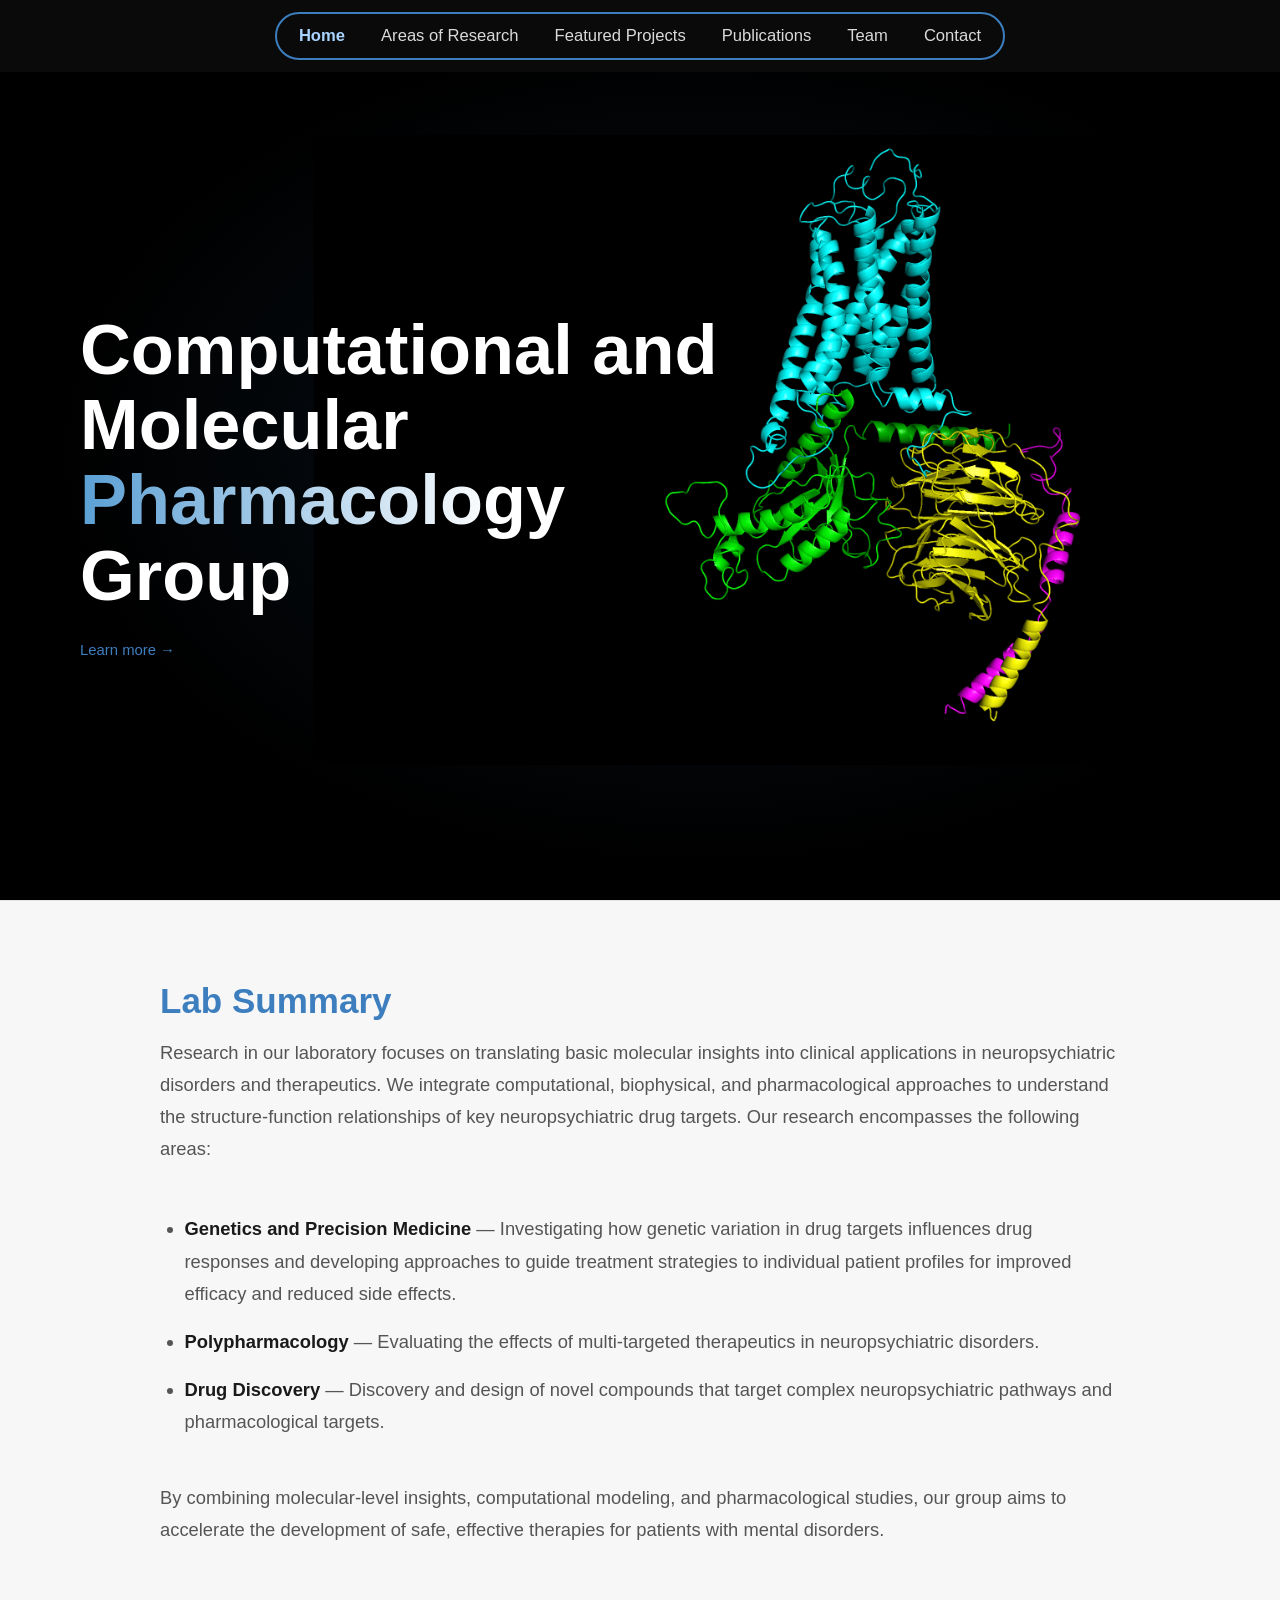
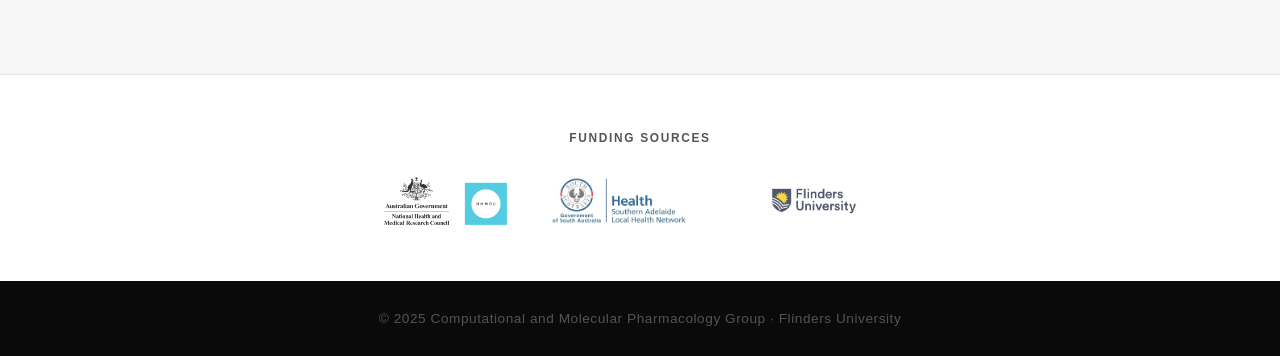
<file: index.html>
<!DOCTYPE html>
<html lang="en">
<head>
  <meta charset="UTF-8" />
  <meta name="viewport" content="width=device-width, initial-scale=1.0" />
  <title>CMPG – Computational and Molecular Pharmacology Group</title>
  <link rel="stylesheet" href="styles.css" />
</head>
<body>

  <nav>
    <ul class="nav-pill">
      <li><a href="index.html" class="active">Home</a></li>
      <li><a href="research.html">Areas of Research</a></li>
      <li><a href="featured-projects.html">Featured Projects</a></li>
      <li><a href="publications.html">Publications</a></li>
      <li><a href="team.html">Team</a></li>
      <li><a href="contact.html">Contact</a></li>
    </ul>
  </nav>

  <div class="home-hero">
    <img src="images/lab_movie_2.gif" alt="" aria-hidden="true" style="position:absolute;left:70%;top:50%;transform:translate(-50%,-50%);height:70%;width:auto;opacity:1;pointer-events:none;z-index:0;" />
    <div class="home-hero-content">
      <h1>Computational and Molecular<br><span class="grad">Pharmacology Group</span></h1>
      <a class="hero-cta" href="research.html">Learn more →</a>
    </div>
  </div>

  <div class="lab-summary">
    <div class="container">
      <h2>Lab Summary</h2>
      <p>Research in our laboratory focuses on translating basic molecular insights into clinical applications in neuropsychiatric disorders and therapeutics. We integrate computational, biophysical, and pharmacological approaches to understand the structure-function relationships of key neuropsychiatric drug targets. Our research encompasses the following areas:</p>
      <ul class="research-bullets">
        <li><strong>Genetics and Precision Medicine</strong> — Investigating how genetic variation in drug targets influences drug responses and developing approaches to guide treatment strategies to individual patient profiles for improved efficacy and reduced side effects.</li>
        <li><strong>Polypharmacology</strong> — Evaluating the effects of multi-targeted therapeutics in neuropsychiatric disorders.</li>
        <li><strong>Drug Discovery</strong> — Discovery and design of novel compounds that target complex neuropsychiatric pathways and pharmacological targets.</li>
      </ul>
      <p class="lab-closing">By combining molecular-level insights, computational modeling, and pharmacological studies, our group aims to accelerate the development of safe, effective therapies for patients with mental disorders.</p>
    </div>
  </div>

  <div style="background:#fff;border-top:1px solid var(--gray-bd);padding:56px 80px;">
    <p style="text-align:center;font-size:.68rem;font-weight:700;text-transform:uppercase;letter-spacing:.14em;color:var(--mid);margin-bottom:32px;">Funding Sources</p>
    <div style="display:flex;flex-wrap:wrap;align-items:center;justify-content:center;gap:40px;">
      <img src="images/logo-Blue.png"       alt="Funding logo" style="height:48px;object-fit:contain;opacity:.8;transition:opacity .2s;" onmouseover="this.style.opacity=1" onmouseout="this.style.opacity=.8" />
      <img src="images/SALHN-Logo-2022.png" alt="SALHN"        style="height:48px;object-fit:contain;opacity:.8;transition:opacity .2s;" onmouseover="this.style.opacity=1" onmouseout="this.style.opacity=.8" />
      <img src="images/970.jpg"             alt="Funding logo" style="height:48px;object-fit:contain;opacity:.8;transition:opacity .2s;" onmouseover="this.style.opacity=1" onmouseout="this.style.opacity=.8" />
    </div>
  </div>

  <footer>© 2025 Computational and Molecular Pharmacology Group · Flinders University</footer>

</body>
</html>
</file>
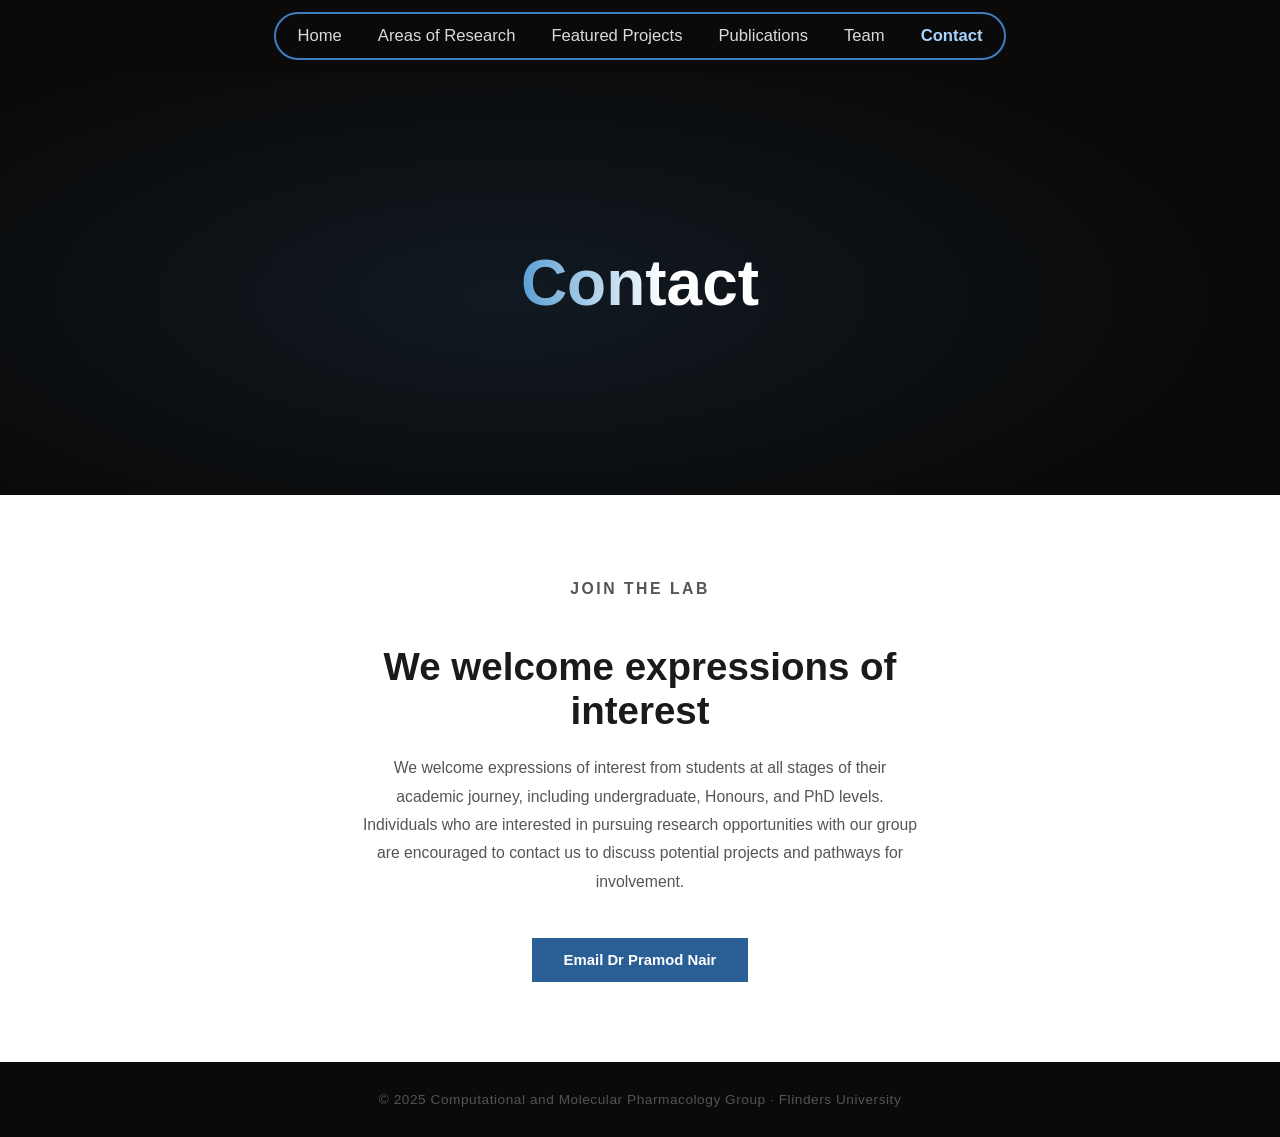
<file: contact.html>
<!DOCTYPE html>
<html lang="en">
<head>
  <meta charset="UTF-8" />
  <meta name="viewport" content="width=device-width, initial-scale=1.0" />
  <title>Contact – CMPG</title>
  <link rel="stylesheet" href="styles.css" />
</head>
<body>

  <nav>
    <ul class="nav-pill">
      <li><a href="index.html">Home</a></li>
      <li><a href="research.html">Areas of Research</a></li>
      <li><a href="featured-projects.html">Featured Projects</a></li>
      <li><a href="publications.html">Publications</a></li>
      <li><a href="team.html">Team</a></li>
      <li><a href="contact.html" class="active">Contact</a></li>
    </ul>
  </nav>

  <div class="page-hero">
    <div class="page-hero-content">
      <h1><span class="grad">Contact</span></h1>
    </div>
  </div>

  <div class="contact-wrap">
    <p class="contact-label">Join the Lab</p>
    <h2>We welcome expressions of interest</h2>
    <p>We welcome expressions of interest from students at all stages of their academic journey, including undergraduate, Honours, and PhD levels. Individuals who are interested in pursuing research opportunities with our group are encouraged to contact us to discuss potential projects and pathways for involvement.</p>
    <a class="btn" href="mailto:pramod.nair@flinders.edu.au">Email Dr Pramod Nair</a>
  </div>

  <footer>© 2025 Computational and Molecular Pharmacology Group · Flinders University</footer>

</body>
</html>
</file>
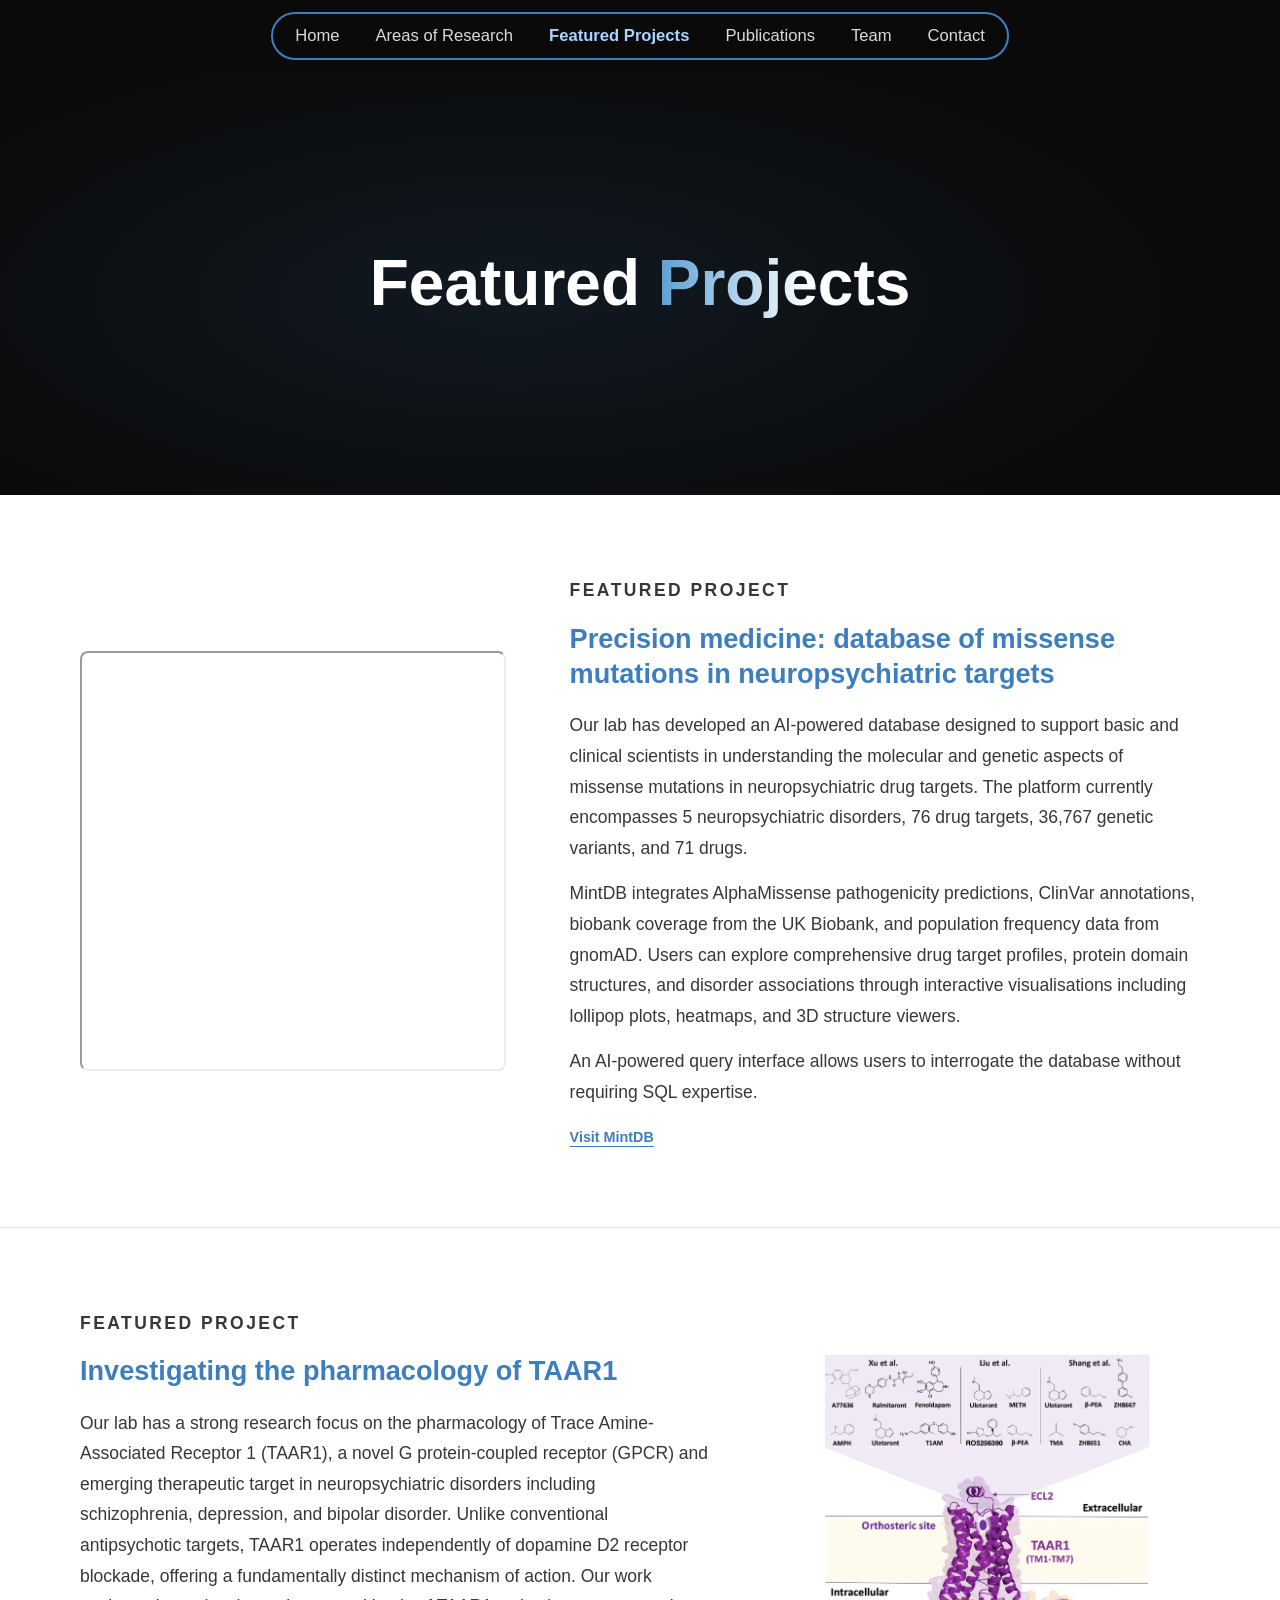
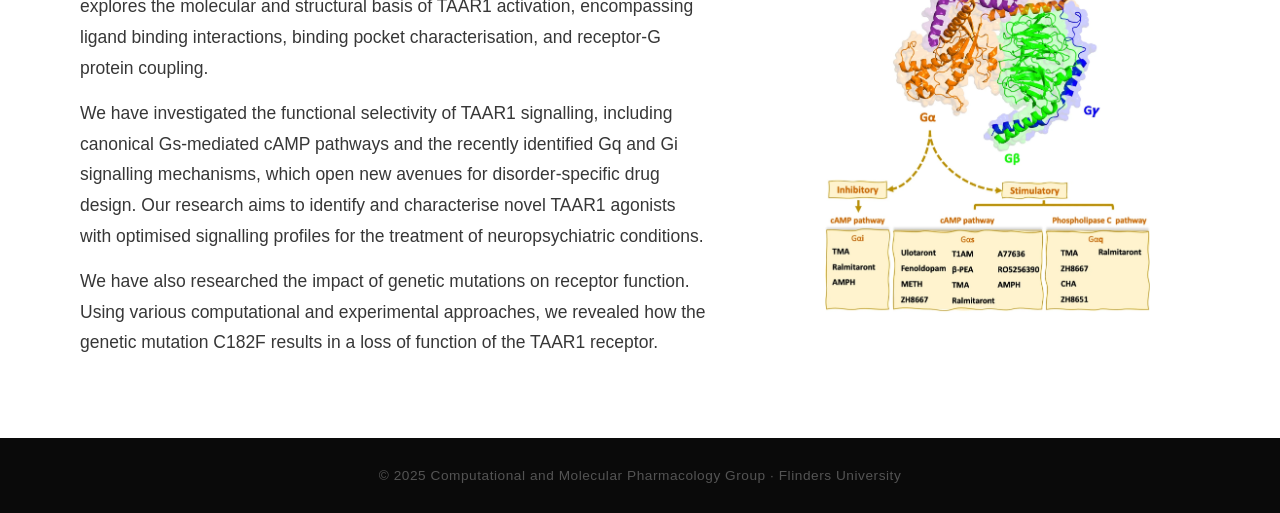
<file: featured-projects.html>
<!DOCTYPE html>
<html lang="en">
<head>
  <meta charset="UTF-8" />
  <meta name="viewport" content="width=device-width, initial-scale=1.0" />
  <title>Featured Projects – CMPG</title>
  <link rel="stylesheet" href="styles.css" />
</head>
<body>

  <nav>
    <ul class="nav-pill">
      <li><a href="index.html">Home</a></li>
      <li><a href="research.html">Areas of Research</a></li>
      <li><a href="featured-projects.html" class="active">Featured Projects</a></li>
      <li><a href="publications.html">Publications</a></li>
      <li><a href="team.html">Team</a></li>
      <li><a href="contact.html">Contact</a></li>
    </ul>
  </nav>

  <div class="page-hero">
    <div class="page-hero-content">
      <h1>Featured <span class="grad">Projects</span></h1>
    </div>
  </div>

  <div class="rows-wrap">
    <div class="row">
      <div class="row-image">
        <iframe src="https://www.mintdb.org/" title="MintDB" loading="lazy"></iframe>
      </div>
      <div class="row-body">
        <p class="row-label">Featured Project</p>
        <h2>Precision medicine: database of missense mutations in neuropsychiatric targets</h2>
        <p>Our lab has developed an AI-powered database designed to support basic and clinical scientists in understanding the molecular and genetic aspects of missense mutations in neuropsychiatric drug targets. The platform currently encompasses 5 neuropsychiatric disorders, 76 drug targets, 36,767 genetic variants, and 71 drugs.</p>
        <p>MintDB integrates AlphaMissense pathogenicity predictions, ClinVar annotations, biobank coverage from the UK Biobank, and population frequency data from gnomAD. Users can explore comprehensive drug target profiles, protein domain structures, and disorder associations through interactive visualisations including lollipop plots, heatmaps, and 3D structure viewers.</p>
        <p>An AI-powered query interface allows users to interrogate the database without requiring SQL expertise.</p>
        <a class="row-link" href="https://www.mintdb.org/" target="_blank">Visit MintDB</a>
      </div>
    </div>

    <div class="row" style="background:#fff;">
      <div class="row-image">
        <img src="images/pramod figure.webp" alt="TAAR1 pharmacology figure" style="height:560px;object-fit:contain;background:#fff;" />
      </div>
      <div class="row-body">
        <p class="row-label">Featured Project</p>
        <h2>Investigating the pharmacology of TAAR1</h2>
        <p>Our lab has a strong research focus on the pharmacology of Trace Amine-Associated Receptor 1 (TAAR1), a novel G protein-coupled receptor (GPCR) and emerging therapeutic target in neuropsychiatric disorders including schizophrenia, depression, and bipolar disorder. Unlike conventional antipsychotic targets, TAAR1 operates independently of dopamine D2 receptor blockade, offering a fundamentally distinct mechanism of action. Our work explores the molecular and structural basis of TAAR1 activation, encompassing ligand binding interactions, binding pocket characterisation, and receptor-G protein coupling.</p>
        <p>We have investigated the functional selectivity of TAAR1 signalling, including canonical Gs-mediated cAMP pathways and the recently identified Gq and Gi signalling mechanisms, which open new avenues for disorder-specific drug design. Our research aims to identify and characterise novel TAAR1 agonists with optimised signalling profiles for the treatment of neuropsychiatric conditions.</p>
        <p>We have also researched the impact of genetic mutations on receptor function. Using various computational and experimental approaches, we revealed how the genetic mutation C182F results in a loss of function of the TAAR1 receptor.</p>
      </div>
    </div>
  </div>

  <footer>© 2025 Computational and Molecular Pharmacology Group · Flinders University</footer>

</body>
</html>
</file>
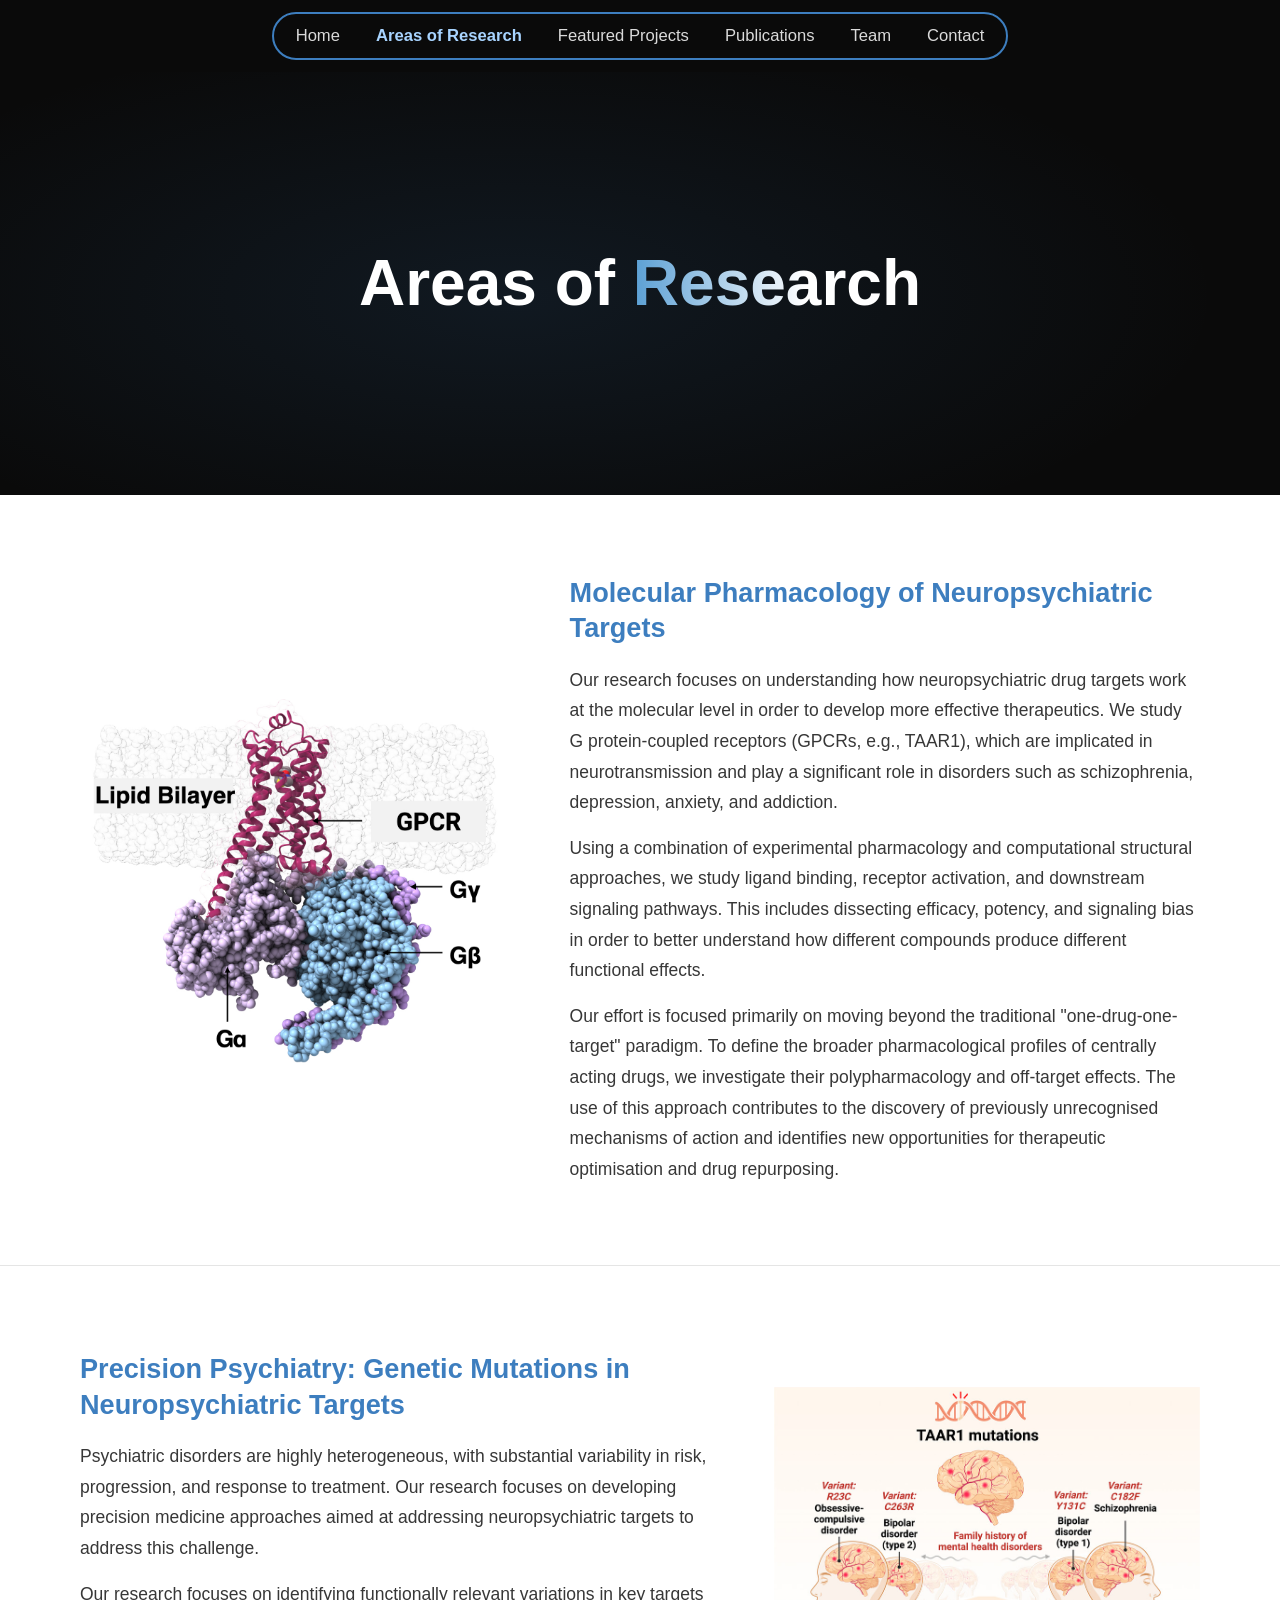
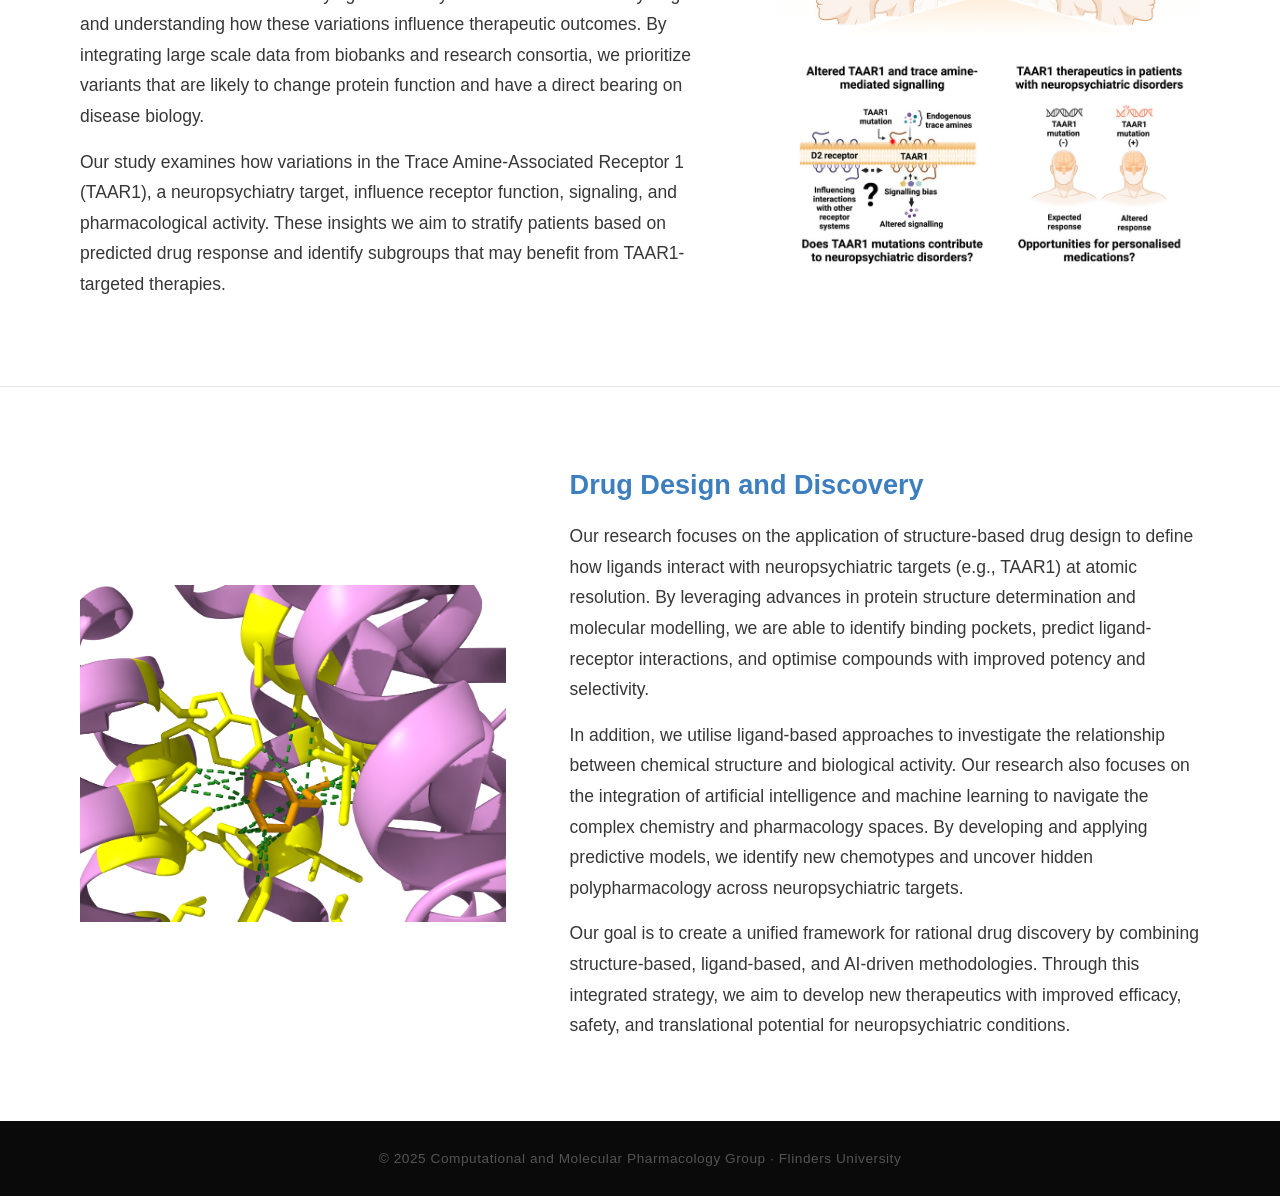
<file: research.html>
<!DOCTYPE html>
<html lang="en">
<head>
  <meta charset="UTF-8" />
  <meta name="viewport" content="width=device-width, initial-scale=1.0" />
  <title>Areas of Research – CMPG</title>
  <link rel="stylesheet" href="styles.css" />
</head>
<body>

  <nav>
    <ul class="nav-pill">
      <li><a href="index.html">Home</a></li>
      <li><a href="research.html" class="active">Areas of Research</a></li>
      <li><a href="featured-projects.html">Featured Projects</a></li>
      <li><a href="publications.html">Publications</a></li>
      <li><a href="team.html">Team</a></li>
      <li><a href="contact.html">Contact</a></li>
    </ul>
  </nav>

  <div class="page-hero">
    <div class="page-hero-content">
      <h1>Areas of <span class="grad">Research</span></h1>
    </div>
  </div>

  <div class="rows-wrap">
    <div class="row" id="molecular-pharmacology">
      <div class="row-image">
        <img src="images/Pramod Grant 2026 (2).jpeg" alt="Molecular pharmacology research" />
      </div>
      <div class="row-body">

        <h2>Molecular Pharmacology of Neuropsychiatric Targets</h2>
        <p>Our research focuses on understanding how neuropsychiatric drug targets work at the molecular level in order to develop more effective therapeutics. We study G protein-coupled receptors (GPCRs, e.g., TAAR1), which are implicated in neurotransmission and play a significant role in disorders such as schizophrenia, depression, anxiety, and addiction.</p>
        <p>Using a combination of experimental pharmacology and computational structural approaches, we study ligand binding, receptor activation, and downstream signaling pathways. This includes dissecting efficacy, potency, and signaling bias in order to better understand how different compounds produce different functional effects.</p>
        <p>Our effort is focused primarily on moving beyond the traditional "one-drug-one-target" paradigm. To define the broader pharmacological profiles of centrally acting drugs, we investigate their polypharmacology and off-target effects. The use of this approach contributes to the discovery of previously unrecognised mechanisms of action and identifies new opportunities for therapeutic optimisation and drug repurposing.</p>
      </div>
    </div>

    <div class="row" id="precision-psychiatry">
      <div class="row-image">
        <img src="images/precision_psychiatry_lab.jpg" alt="TAAR1 mutations diagram" />
      </div>
      <div class="row-body">

        <h2>Precision Psychiatry: Genetic Mutations in Neuropsychiatric Targets</h2>
        <p>Psychiatric disorders are highly heterogeneous, with substantial variability in risk, progression, and response to treatment. Our research focuses on developing precision medicine approaches aimed at addressing neuropsychiatric targets to address this challenge.</p>
        <p>Our research focuses on identifying functionally relevant variations in key targets and understanding how these variations influence therapeutic outcomes. By integrating large scale data from biobanks and research consortia, we prioritize variants that are likely to change protein function and have a direct bearing on disease biology.</p>
        <p>Our study examines how variations in the Trace Amine-Associated Receptor 1 (TAAR1), a neuropsychiatry target, influence receptor function, signaling, and pharmacological activity. These insights we aim to stratify patients based on predicted drug response and identify subgroups that may benefit from TAAR1-targeted therapies.</p>

      </div>
    </div>

    <div class="row" id="drug-design">
      <div class="row-image">
        <img src="images/image3.png" alt="Drug design and discovery" />
      </div>
      <div class="row-body">

        <h2>Drug Design and Discovery</h2>
        <p>Our research focuses on the application of structure-based drug design to define how ligands interact with neuropsychiatric targets (e.g., TAAR1) at atomic resolution. By leveraging advances in protein structure determination and molecular modelling, we are able to identify binding pockets, predict ligand-receptor interactions, and optimise compounds with improved potency and selectivity.</p>
        <p>In addition, we utilise ligand-based approaches to investigate the relationship between chemical structure and biological activity. Our research also focuses on the integration of artificial intelligence and machine learning to navigate the complex chemistry and pharmacology spaces. By developing and applying predictive models, we identify new chemotypes and uncover hidden polypharmacology across neuropsychiatric targets.</p>
        <p>Our goal is to create a unified framework for rational drug discovery by combining structure-based, ligand-based, and AI-driven methodologies. Through this integrated strategy, we aim to develop new therapeutics with improved efficacy, safety, and translational potential for neuropsychiatric conditions.</p>
      </div>
    </div>
  </div>

  <footer>© 2025 Computational and Molecular Pharmacology Group · Flinders University</footer>


</body>
</html>
</file>
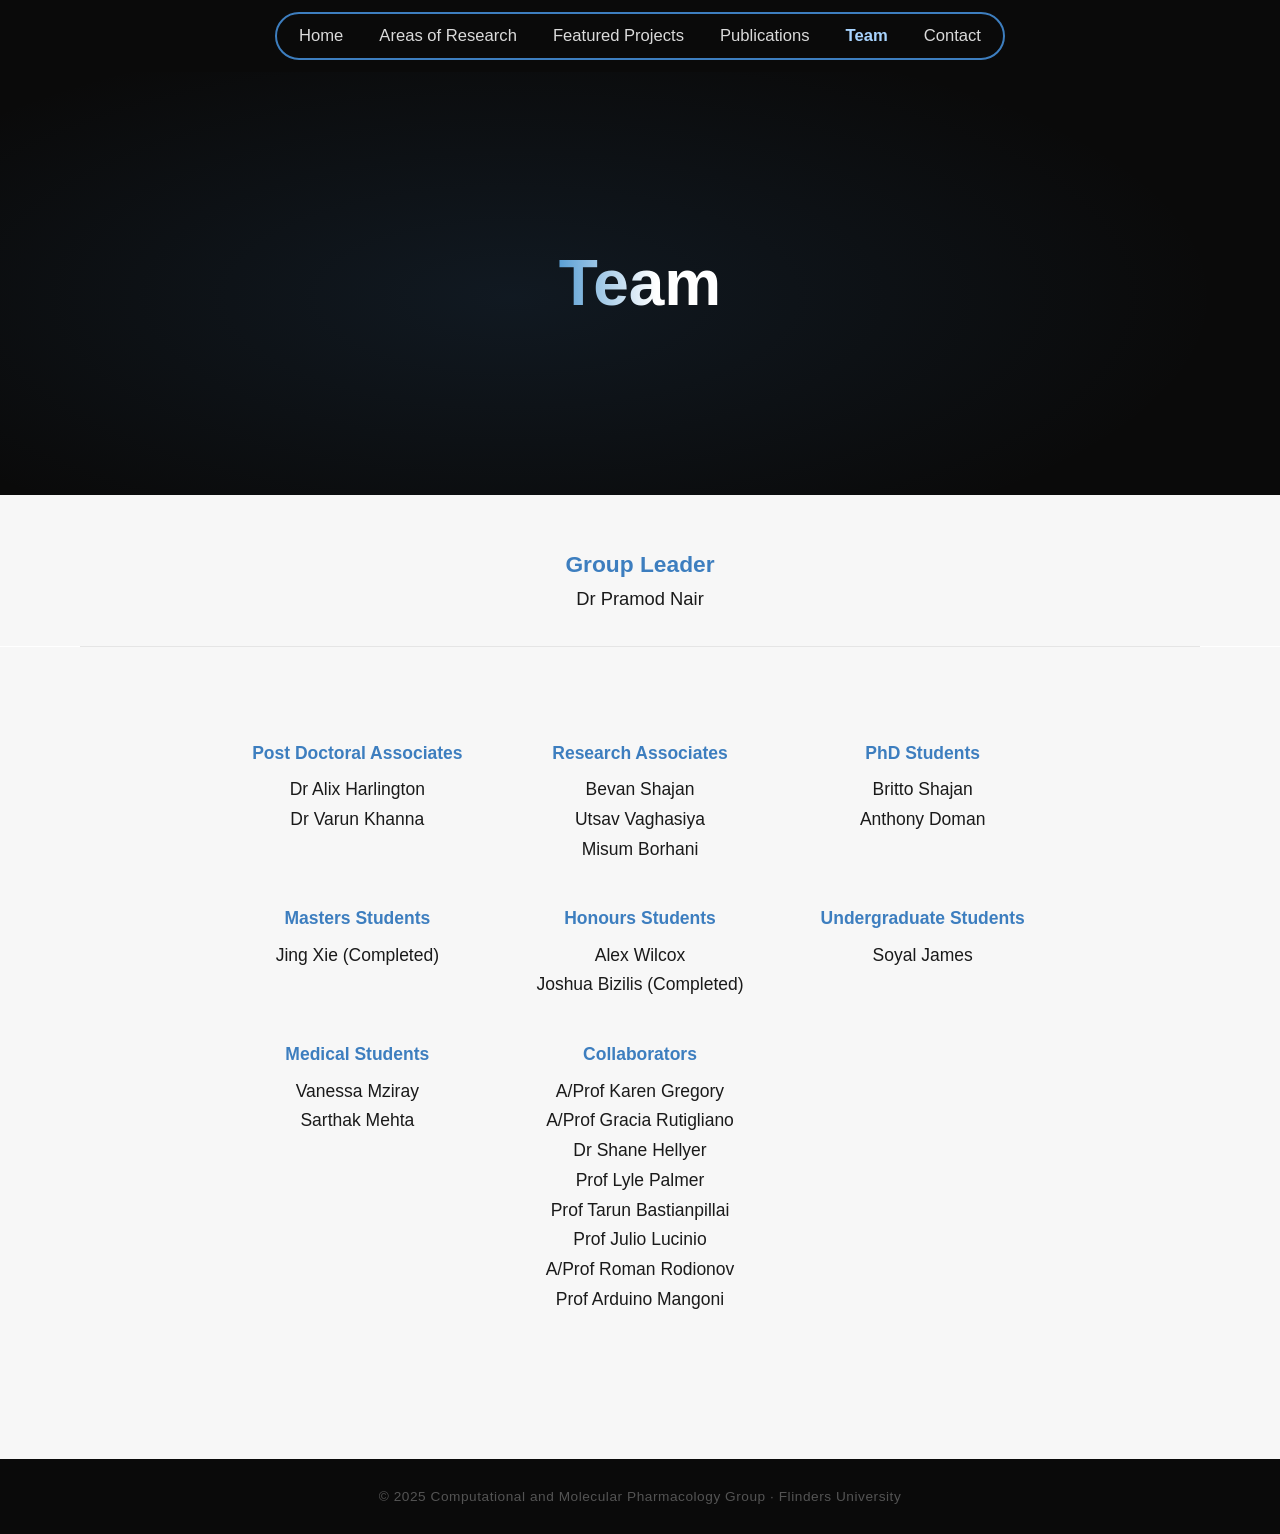
<file: team.html>
<!DOCTYPE html>
<html lang="en">
<head>
  <meta charset="UTF-8" />
  <meta name="viewport" content="width=device-width, initial-scale=1.0" />
  <title>Team – CMPG</title>
  <link rel="stylesheet" href="styles.css" />
</head>
<body>

  <nav>
    <ul class="nav-pill">
      <li><a href="index.html">Home</a></li>
      <li><a href="research.html">Areas of Research</a></li>
      <li><a href="featured-projects.html">Featured Projects</a></li>
      <li><a href="publications.html">Publications</a></li>
      <li><a href="team.html" class="active">Team</a></li>
      <li><a href="contact.html">Contact</a></li>
    </ul>
  </nav>

  <div class="page-hero">
    <div class="page-hero-content">
      <h1><span class="grad">Team</span></h1>
    </div>
  </div>

  <div class="team-leader" style="background:var(--gray-bg);">
    <h2>Group Leader</h2>
    <p>Dr Pramod Nair</p>
  </div>
  <hr class="team-divider" style="background:var(--gray-bg);">

  <div style="background:var(--gray-bg); padding: 36px 80px 64px; text-align: center;">
    <div class="team-grid">
      <div class="team-group">
        <h3>Post Doctoral Associates</h3>
        <ul>
          <li>Dr Alix Harlington</li>
          <li>Dr Varun Khanna</li>
        </ul>
      </div>
      <div class="team-group">
        <h3>Research Associates</h3>
        <ul>
          <li>Bevan Shajan</li>
          <li>Utsav Vaghasiya</li>
          <li>Misum Borhani</li>
        </ul>
      </div>
      <div class="team-group">
        <h3>PhD Students</h3>
        <ul>
          <li>Britto Shajan</li>
          <li>Anthony Doman</li>
        </ul>
      </div>
      <div class="team-group">
        <h3>Masters Students</h3>
        <ul><li>Jing Xie (Completed)</li></ul>
      </div>
      <div class="team-group">
        <h3>Honours Students</h3>
        <ul>
          <li>Alex Wilcox</li>
          <li>Joshua Bizilis (Completed)</li>
        </ul>
      </div>
      <div class="team-group">
        <h3>Undergraduate Students</h3>
        <ul><li>Soyal James</li></ul>
      </div>
      <div class="team-group">
        <h3>Medical Students</h3>
        <ul>
          <li>Vanessa Mziray</li>
          <li>Sarthak Mehta</li>
        </ul>
      </div>
      <div class="team-group">
        <h3>Collaborators</h3>
        <ul>
          <li>A/Prof Karen Gregory</li>
          <li>A/Prof Gracia Rutigliano</li>
          <li>Dr Shane Hellyer</li>
          <li>Prof Lyle Palmer</li>
          <li>Prof Tarun Bastianpillai</li>
          <li>Prof Julio Lucinio</li>
          <li>A/Prof Roman Rodionov</li>
          <li>Prof Arduino Mangoni</li>
        </ul>
      </div>
    </div>
  </div>

  <footer>© 2025 Computational and Molecular Pharmacology Group · Flinders University</footer>

</body>
</html>
</file>
<file: styles.css>
*, *::before, *::after { box-sizing: border-box; margin: 0; padding: 0; }

:root {
  --blue:    #3d7ebf;
  --blue-dk: #2a5f96;
  --blue-lt: #5a9fd4;
  --black:   #0a0a0a;
  --white:   #ffffff;
  --gray-bg: #f7f7f7;
  --gray-bd: #e5e5e5;
  --text:    #1a1a1a;
  --mid:     #555555;
  --nav-h:   72px;
  --font:    'Helvetica Neue', Helvetica, Arial, sans-serif;
}

html { font-size: 17.5px; scroll-behavior: smooth; }

body {
  font-family: var(--font);
  color: var(--text);
  background: var(--white);
  -webkit-font-smoothing: antialiased;
}

::-webkit-scrollbar { width: 8px; background: transparent; }
::-webkit-scrollbar-thumb {
  background: rgba(0,0,0,.18);
  border-radius: 100px;
  border: 2px solid transparent;
  background-clip: padding-box;
}

/* ── NAV ─────────────────────────────────────────────────── */
nav {
  position: fixed;
  top: 0; left: 0; right: 0;
  height: var(--nav-h);
  display: flex;
  align-items: center;
  justify-content: center;
  padding: 0 24px;
  z-index: 100;
  background: var(--black);
}

.nav-pill {
  display: flex;
  align-items: center;
  gap: 0;
  list-style: none;
  border: 2px solid var(--blue);
  border-radius: 999px;
  padding: 4px;
  background: var(--black);
  position: relative;
}

.nav-pill li a {
  display: block;
  padding: 8px 18px;
  border-radius: 999px;
  font-family: var(--font);
  font-size: .95rem;
  font-weight: 500;
  color: rgba(255,255,255,.85);
  text-decoration: none;
  white-space: nowrap;
  transition: color .2s;
  position: relative;
  z-index: 1;
}

.nav-pill li a:hover { color: var(--white); }

.nav-pill li a.active {
  color: rgba(168,212,255,1);
  font-weight: 700;
}

/* ── PAGE HERO ───────────────────────────────────────────── */
.page-hero {
  background: var(--black);
  min-height: 55vh;
  display: flex;
  align-items: center;
  justify-content: center;
  padding: calc(var(--nav-h) + 64px) 80px 64px;
  position: relative;
  overflow: hidden;
  text-align: center;
}

.page-hero::before {
  content: '';
  position: absolute;
  inset: 0;
  background: radial-gradient(ellipse at 40% 60%, rgba(61,126,191,.13) 0%, transparent 65%);
  pointer-events: none;
}

.page-hero-content { position: relative; z-index: 1; max-width: 640px; }

.page-hero h1 {
  font-family: var(--font);
  font-size: clamp(2.4rem, 5vw, 3.8rem);
  font-weight: 700;
  line-height: 1.08;
  color: var(--white);
}

.page-hero h1 .grad {
  background: linear-gradient(90deg, var(--blue-lt) 0%, var(--white) 60%);
  -webkit-background-clip: text;
  -webkit-text-fill-color: transparent;
  background-clip: text;
}

/* ── HOME HERO ───────────────────────────────────────────── */
.home-hero {
  background: #000000;
  min-height: 100vh;
  display: flex;
  align-items: center;
  padding: calc(var(--nav-h) + 80px) 80px 80px;
  position: relative;
  overflow: hidden;
}

.home-hero::before {
  content: '';
  position: absolute;
  inset: 0;
  background: radial-gradient(ellipse at 55% 50%, rgba(61,126,191,.14) 0%, transparent 65%);
  pointer-events: none;
}

.home-hero-content { position: relative; z-index: 1; max-width: 700px; }

.home-hero h1 {
  font-family: var(--font);
  font-size: clamp(2.6rem, 5.5vw, 4.2rem);
  font-weight: 700;
  line-height: 1.07;
  color: var(--white);
  margin-bottom: 1.5rem;
}

.home-hero h1 .grad {
  background: linear-gradient(90deg, var(--blue-lt) 0%, var(--white) 60%);
  -webkit-background-clip: text;
  -webkit-text-fill-color: transparent;
  background-clip: text;
}

.home-hero p {
  font-size: .92rem;
  line-height: 1.78;
  color: rgba(255,255,255,.5);
  max-width: 500px;
  margin-bottom: 2.5rem;
}

.hero-cta {
  color: var(--blue);
  font-size: .85rem;
  font-weight: 500;
  text-decoration: none;
  display: inline-flex;
  align-items: center;
  gap: .4rem;
  transition: color .2s;
}
.hero-cta:hover { color: var(--blue-lt); }

/* ── LAB SUMMARY ─────────────────────────────────────────── */
.lab-summary {
  background: var(--gray-bg);
  border-top: 1px solid var(--gray-bd);
  padding: 80px;
}

.lab-summary h2 {
  font-size: 2rem;
  font-weight: 700;
  color: var(--blue);
  margin-bottom: .9rem;
}

.lab-summary > .container > p {
  font-size: 1.05rem;
  line-height: 1.75;
  color: var(--mid);
  margin-bottom: 48px;
}

.cards {
  display: grid;
  grid-template-columns: repeat(3, 1fr);
  gap: 20px;
}

.card {
  border: 1px solid var(--gray-bd);
  border-radius: 8px;
  overflow: hidden;
  background: var(--white);
  transition: border-color .2s, box-shadow .2s;
  text-decoration: none;
}

.card:hover { border-color: var(--blue); box-shadow: 0 4px 20px rgba(61,126,191,.1); }
.card img { width: 100%; height: 175px; object-fit: cover; display: block; }

.card-body { padding: 20px 20px 22px; }
.card-body h3 { font-size: .9rem; font-weight: 600; color: var(--text); margin-bottom: .55rem; }
.card-body p  { font-size: .8rem; line-height: 1.65; color: var(--mid); }

.research-bullets {
  list-style: disc;
  padding-left: 1.4rem;
  margin: 1.6rem 0 0;
  display: flex;
  flex-direction: column;
  gap: .9rem;
}

.research-bullets li {
  font-size: 1.05rem;
  line-height: 1.75;
  color: var(--mid);
}

.research-bullets li strong {
  color: var(--text);
}

.lab-closing {
  margin-top: 44px;
  font-size: 1.05rem;
  line-height: 1.75;
  color: #212121;
}

/* ── ALTERNATING ROWS ────────────────────────────────────── */
.rows-wrap { background: var(--white); }

.row {
  display: flex;
  gap: 64px;
  align-items: center;
  padding: 80px;
  border-bottom: 1px solid var(--gray-bd);
  max-width: 100%;
}

.row:nth-child(even) { background: var(--gray-bg); flex-direction: row-reverse; }
#precision-psychiatry { background: var(--white); }
.row:last-child { border-bottom: none; }

.row-image { width: 38%; flex-shrink: 0; }

.row-image img {
  width: 100%;
  height: 560px;
  object-fit: contain;
  background: #fff;
  border-radius: 8px;
  display: block;
}

.row-image iframe {
  width: 100%;
  height: 420px;
  border-radius: 8px;
  display: block;
}

.row-body { flex: 1; }

.row-label {
  font-size: .68rem;
  font-weight: 600;
  text-transform: uppercase;
  letter-spacing: .14em;
  color: var(--mid);
  margin-bottom: .55rem;
}

.row-body h2 {
  font-size: 1.55rem;
  font-weight: 700;
  line-height: 1.3;
  color: var(--blue);
  margin-bottom: 1.1rem;
}

.row-body p {
  font-size: 1rem;
  line-height: 1.75;
  color: #373737;
  margin-bottom: .85rem;
}

.row-body p:last-of-type { margin-bottom: 0; }

.row-link {
  display: inline-block;
  margin-top: 1.2rem;
  font-size: .82rem;
  font-weight: 600;
  color: var(--blue);
  text-decoration: underline;
  text-underline-offset: 4px;
  transition: opacity .2s;
}
.row-link:hover { opacity: .65; }

/* ── PUBLICATIONS ────────────────────────────────────────── */
.pub-section { padding: 72px 80px; }
.pub-section .inner { max-width: 820px; margin: 0 auto; }

.pub-list { list-style: none; }

.pub-list li {
  display: flex;
  gap: 24px;
  padding: 28px 0;
  border-bottom: 1px solid var(--gray-bd);
}
.pub-list li:last-child { border-bottom: none; }

.pub-num {
  font-size: .82rem;
  font-weight: 700;
  color: var(--blue);
  flex-shrink: 0;
  width: 18px;
  padding-top: 2px;
}

.pub-text { font-size: 1rem; line-height: 1.8; color: #212121; }
.pub-text em  { font-style: italic; }
.pub-text strong { font-weight: 700; }
.pub-text a { color: var(--blue); text-decoration: underline; text-underline-offset: 3px; transition: opacity .2s; }
.pub-text a:hover { opacity: .65; }

/* ── TEAM ────────────────────────────────────────────────── */
.team-leader { text-align: center; padding: 56px 80px 36px; }
.team-leader h2 { font-size: 1.3rem; font-weight: 700; color: var(--blue); margin-bottom: .55rem; }
.team-leader p  { font-size: 1.05rem; color: var(--text); }

.team-divider { border: none; border-top: 1px solid var(--gray-bd); margin: 0 80px; }

.team-grid {
  display: grid;
  grid-template-columns: repeat(3, 1fr);
  gap: 44px 48px;
  padding: 60px 80px 80px;
  max-width: 960px;
  margin: 0 auto;
}

.team-group h3 { font-size: 1rem; font-weight: 700; color: var(--blue); margin-bottom: .65rem; }
.team-group ul { list-style: none; }
.team-group ul li { font-size: 1rem; color: var(--text); line-height: 1.7; }

/* ── CONTACT ─────────────────────────────────────────────── */
.contact-wrap {
  padding: 80px;
  text-align: center;
  display: flex;
  flex-direction: column;
  align-items: center;
}

.contact-label {
  font-size: .68rem;
  font-weight: 600;
  text-transform: uppercase;
  letter-spacing: .16em;
  color: var(--blue);
  margin-bottom: .9rem;
}

.contact-wrap h2 {
  font-size: 2.2rem;
  font-weight: 700;
  color: var(--text);
  margin-bottom: 1.2rem;
  max-width: 580px;
}

.contact-wrap p {
  font-size: .9rem;
  line-height: 1.8;
  color: var(--mid);
  max-width: 560px;
  margin-bottom: 2.4rem;
}

.btn {
  display: inline-block;
  padding: 14px 32px;
  background: var(--blue-dk);
  color: var(--white);
  font-family: var(--font);
  font-size: .85rem;
  font-weight: 600;
  text-decoration: none;
  transition: opacity .2s;
}
.btn:hover { opacity: .85; }

/* ── FOOTER ──────────────────────────────────────────────── */
footer {
  background: var(--black);
  text-align: center;
  padding: 30px;
  font-size: .78rem;
  color: rgba(255,255,255,.3);
  letter-spacing: .04em;
  font-family: var(--font);
}

/* ── CONTAINER ───────────────────────────────────────────── */
.container { max-width: 960px; margin: 0 auto; }
</file>
